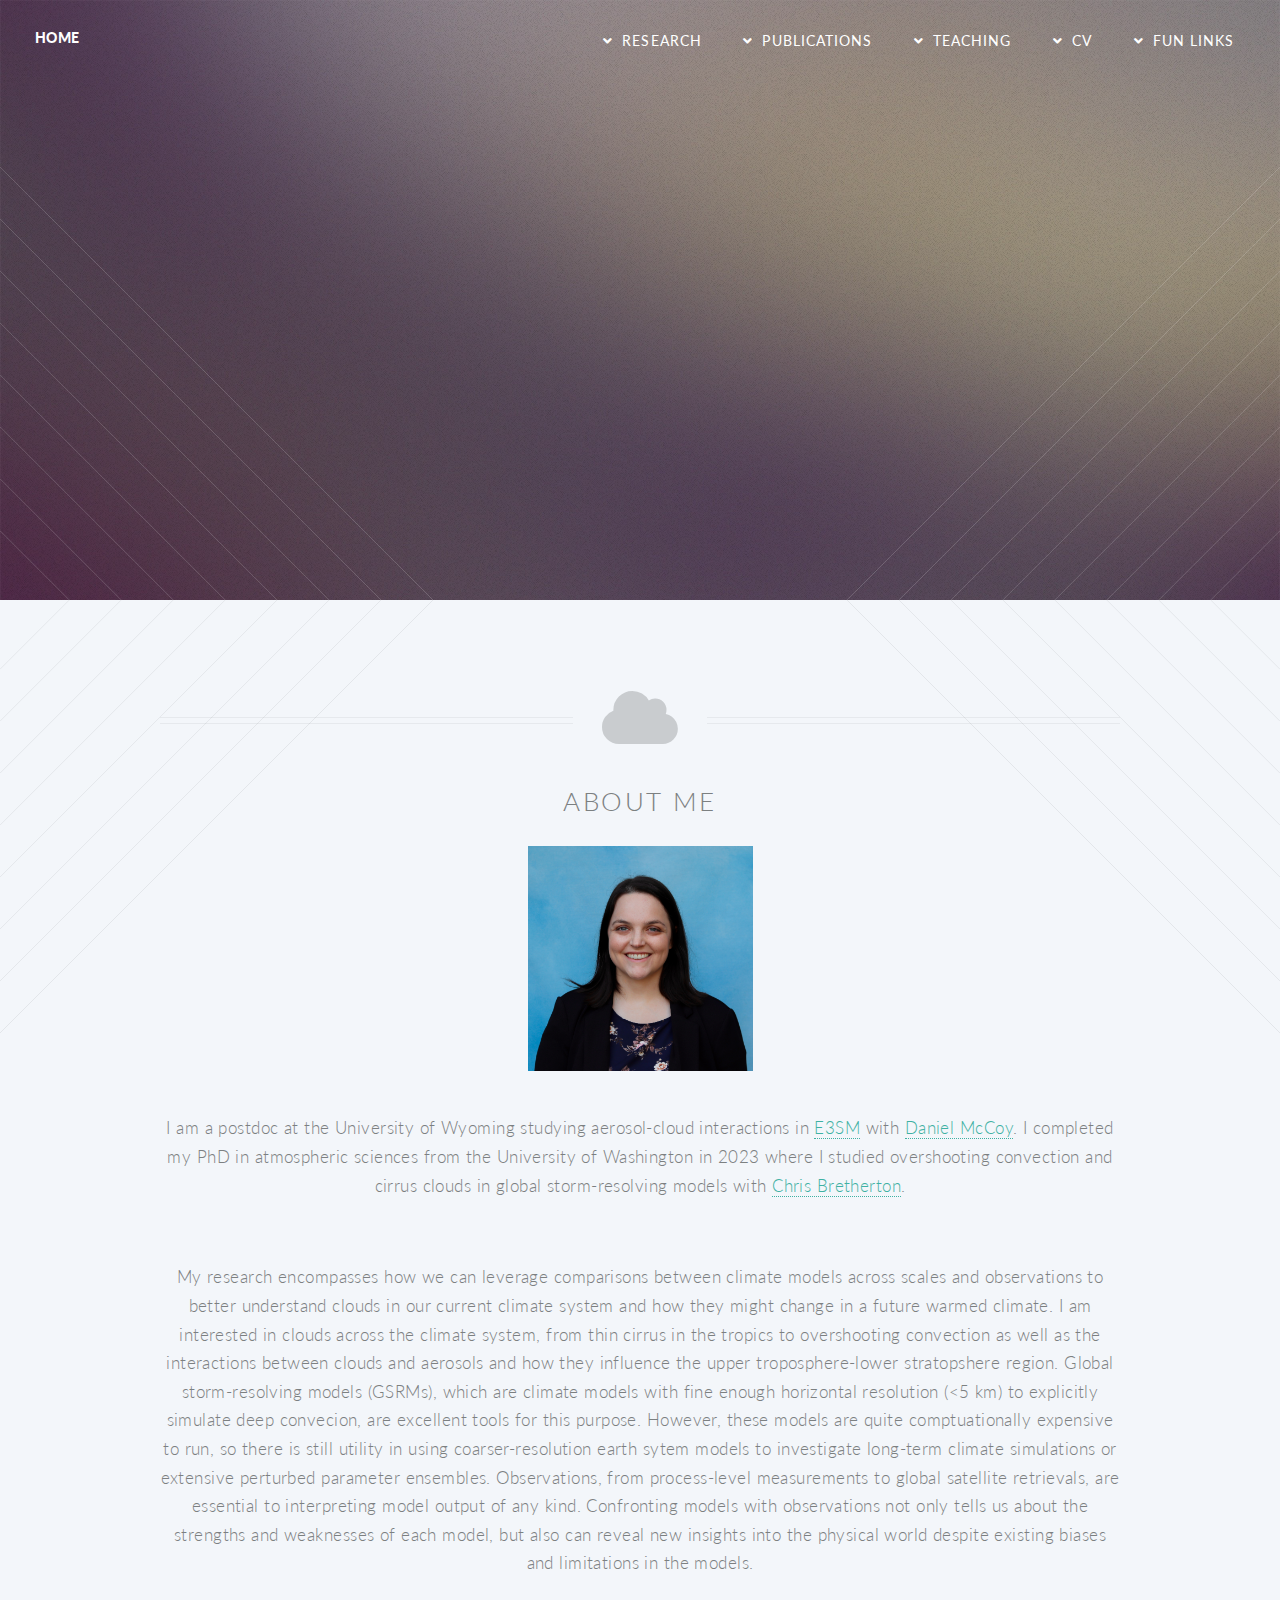
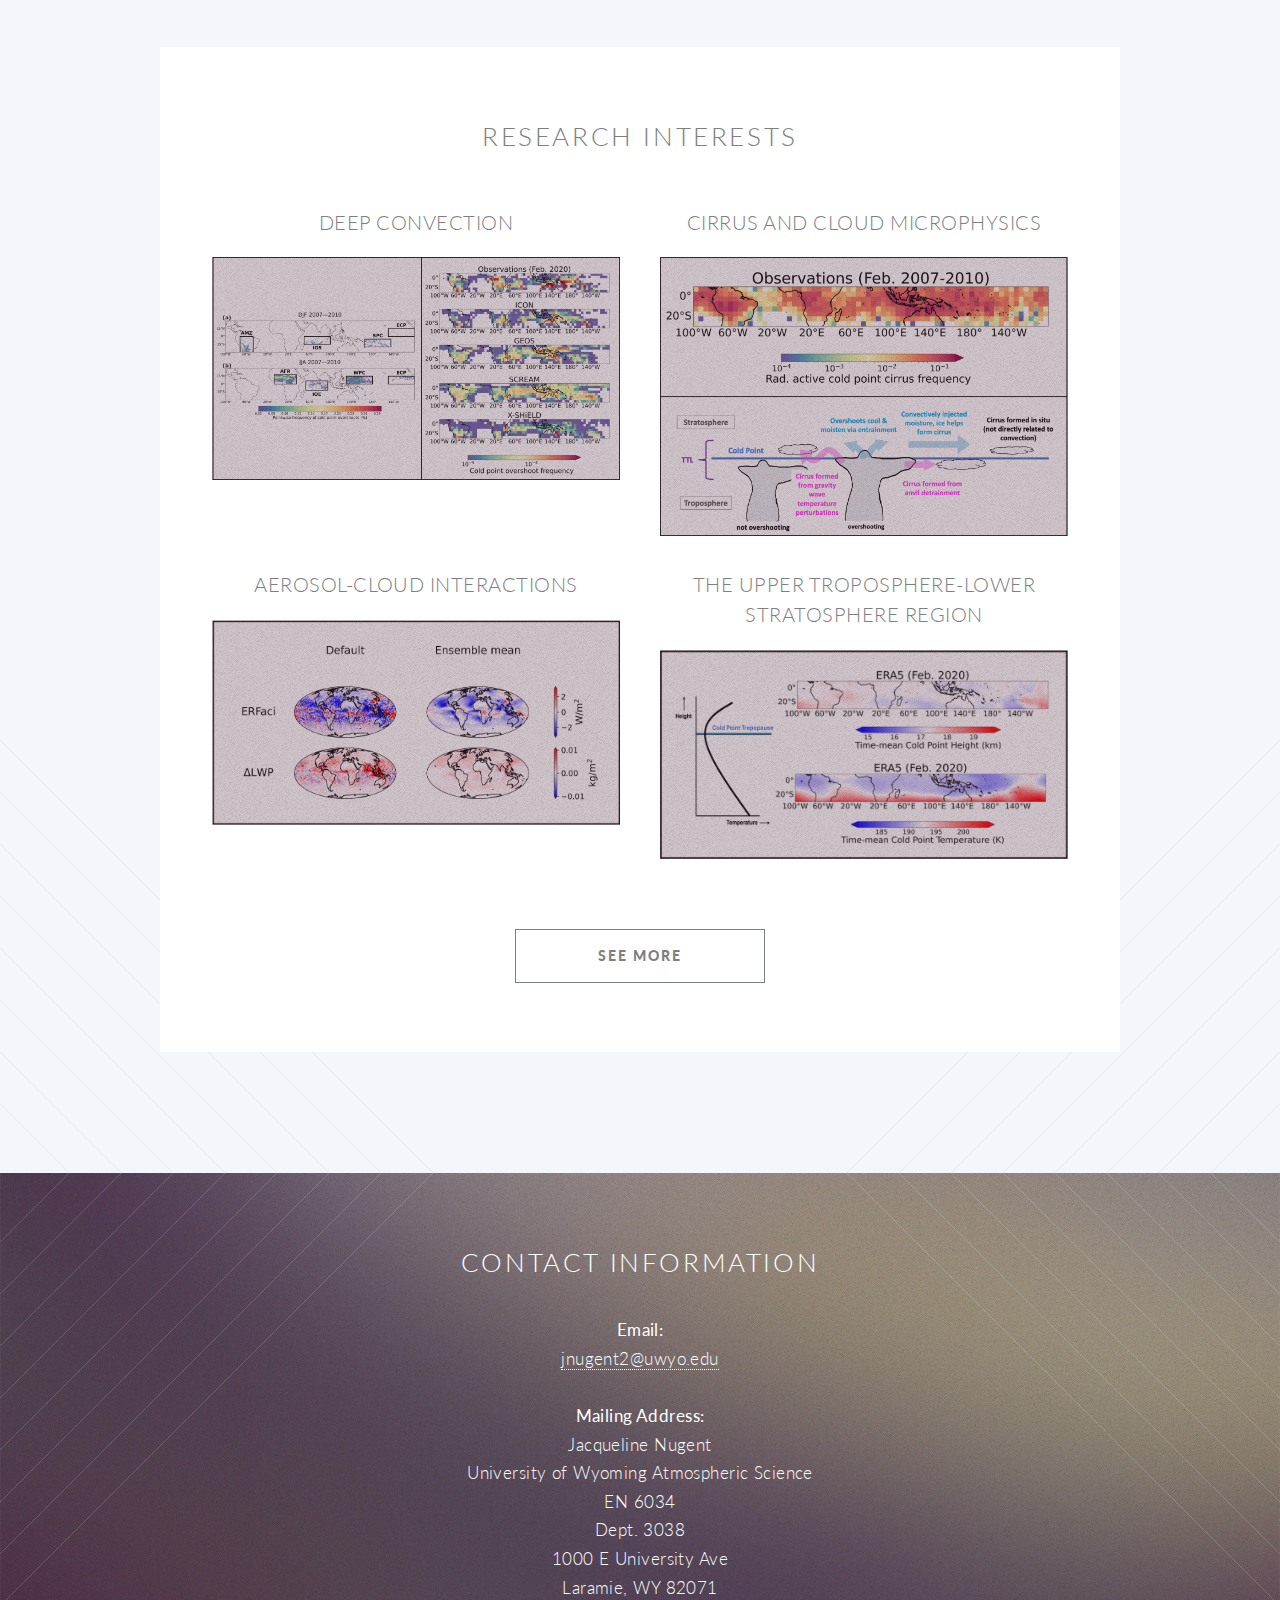
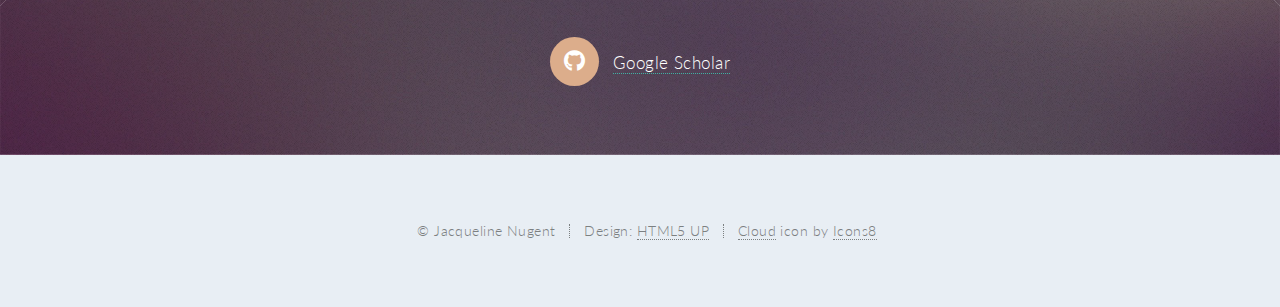
<file: index.html>
<!DOCTYPE HTML>
<!--
	Twenty by HTML5 UP
	html5up.net | @ajlkn
	Free for personal and commercial use under the CCA 3.0 license (html5up.net/license)
-->
<html>
	<head>
		<title>Jacqueline Nugent</title>
		<meta charset="utf-8" />
		<meta name="viewport" content="width=device-width, initial-scale=1, user-scalable=no" />
		<link rel="stylesheet" href="assets/css/main.css" />
	        <link rel="stylesheet" href="assets/css/academicons.min.css"/>
	        <link rel="stylesheet" href="assets/css/fontawesome-all.min.css"/>
		<link rel="icon" href="images/cloud_icon_solid.png" type="image/x-icon"/>
		<noscript><link rel="stylesheet" href="assets/css/noscript.css" /></noscript>
	</head>
	<body class="index is-preload">
		<div id="page-wrapper">

			<!-- Header -->
				<header id="header" class="alt">
					<h1 id="logo"><a href="index.html">Home </a></h1>
					<nav id="nav">
						<ul>
							<li class="submenu">
								<a href="#"><b>Research</b></a>
								<ul>
									<li><a href="research.html">Research Themes</a></li>
									<li><a href="tools.html">Tools</a></li>
								</ul>
							</li>
                                                        <li class="submenu">
                                                                <a href="publications.html"><b>Publications</b></a>
                                                        </li>
							<li class="submenu">
								<a href="teaching.html"><b>Teaching</b></a>
							</li>
                                                        <li class="submenu">
                                                                <a href="cv.html"><b>CV</b></a>
                                                        </li>
                                                        <li class="submenu">
								<a href="#"><b>Fun Links</b></a>
								<ul>
									<li><a href="weather-links.html">Weather Links</a></li>
								  <li><a href="book-recommendations.html">Book Recommendations</a></li>
								  <li><a href="baking.html">Baking</a></li>
								  <li><a href="photography.html">Photography</a></li>
								</ul> 
							</li>

						</ul>
					</nav>
				</header>

			<!-- Banner -->
				<section id="banner">

					<!--
						".inner" is set up as an inline-block so it automatically expands
						in both directions to fit whatever's inside it. This means it won't
						automatically wrap lines, so be sure to use line breaks where
						appropriate (<br />).
					-->
					<div class="inner">

						<header>
							<h2>Jacqueline M. Nugent</h2>
						</header>
						<p>Postdoc
						<br />
						<a href="https://www.uwyo.edu/atsc/index.html">Department of Atmospheric Science</a>
						<br />
						University of Wyoming</p>
						<footer>
							<ul class="buttons stacked">
								<li><a href="#cta" class="button fit scrolly">Contact Me</a></li>
							</ul>
						</footer>

					</div>

				</section>

			<!-- Main -->
				<article id="main">

					<header class="special container">
						<span class="icon solid fa-cloud"></span>
						<h2>About Me
						<br />
						</h2>
						<span style="padding-left:0%; padding-top:25px; display:inline-block">
							<img class="image featured" src="images/headshot_square.jpg" height=225 width=225></img>
						</span>
						<p>
							I am a postdoc at the University of Wyoming studying aerosol-cloud interactions in <a href="https://e3sm.org/">E3SM</a> with <a href="https://www.uwyo.edu/atsc/directory/faculty/mccoy.html">Daniel McCoy</a>.
							I completed my PhD in atmospheric sciences from the University of Washington in 2023 where I studied overshooting convection and cirrus clouds in global storm-resolving models with <a href="https://atmos.washington.edu/~breth/">Chris Bretherton</a>.

						</p>
						<br />
						<p>
							My research encompasses how we can leverage comparisons between climate models across scales and observations to better understand clouds in our current climate system and how they might change in a future warmed climate. I am interested in 
							clouds across the climate system, from thin cirrus in the tropics to overshooting convection as well as the interactions between clouds and aerosols and how they influence the upper troposphere-lower stratopshere region. Global storm-resolving 
							models (GSRMs), which are climate models with fine enough horizontal resolution (&lt;5 km) to explicitly simulate deep convecion, are excellent tools for this purpose. However, these models are quite comptuationally expensive to run, so there is 
							still utility in using coarser-resolution earth sytem models to investigate long-term climate simulations or extensive perturbed parameter ensembles. Observations, from process-level measurements to global satellite retrievals, are essential to 
							interpreting model output of any kind. Confronting models with observations not only tells us about the strengths and weaknesses of each model, but also can reveal new insights into the physical world despite existing biases and 
							limitations in the models.
						</p>
					</header>

					<!-- Three -->
						<section class="wrapper style3 container special">

							<header class="major">
								<h2>Research Interests</h2>
							</header>

							<div class="row">
								<div class="col-6 col-12-narrower">

									<section>
										<header>
											<h3>Deep Convection</h3>
										</header>
										<a href="research.html#deep_convection" class="image featured"><img src="images/figures/os_conv_figure.png" alt="Maps of frequencies of overshooting convection" /></a>
									</section>

								</div>
								<div class="col-6 col-12-narrower">

									<section>
										<header>
											<h3>Cirrus and Cloud Microphysics</h3>
										</header>
										<a href="research.html#microphyiscs" class="image featured"><img src="images/figures/tropical_cirrus_figure.png" alt="Map of cirrus frequency and diagram of cirrus and the cold point" /></a>
									</section>

								</div>
							</div>
                                                        <div class="row">
                                                                <div class="col-6 col-12-narrower">

                                                                        <section>
                                                                                <header>
                                                                                        <h3>Aerosol-Cloud Interactions</h3>
                                                                                </header>
                                                                                <a href="research.html#aci" class="image featured"><img src="images/figures/aci_figure.png" alt="ERFaci and delta (PD-PI) LWP maps" /></a>
                                                                        </section>

                                                                </div>
                                                                <div class="col-6 col-12-narrower">

                                                                        <section>
                                                                                <header>
                                                                                        <h3>The Upper Troposphere-Lower Stratosphere Region</h3>
                                                                                </header>
                                                                                <a href="research.html#utls" class="image featured"><img src="images/figures/cold_point_figure.png" alt="Cold point diagram and maps of cold point temperature and height" /></a>
                                                                        </section>

                                                                </div>
                                                        </div>
							<footer class="major">
								<ul class="buttons">
									<li><a href="research" class="button">See More</a></li>
								</ul>
							</footer>

						</section>

				</article>

			<!-- CTA -->
				<section id="cta">

					<header>
						<h2>Contact Information</h2>
					</header>	
					<p><strong>Email:</strong>
					<br />
					<a href="mailto:jnugent2@uwyo.edu" style="color: white">jnugent2@uwyo.edu</a>
					<br />
					<br />
					<strong>Mailing Address:</strong>
					<br />
					Jacqueline Nugent
					<br />
					University of Wyoming Atmospheric Science
					<br />
					EN 6034
					<br />
					Dept. 3038
					<br />
					1000 E University Ave
					<br />
					Laramie, WY 82071
					</p>
					<footer>
						<ul class="icons">
                                                	<li><a href="https://github.com/jacnugent" class="icon brands circle fa-github"><span class="label">Github</span></a></li>
							<li><a href="https://scholar.google.com/citations?user=6mNm35AAAAAJ&hl=en&oi=ao"><i class="fa-brands fa-google-scholar"></i><span class="label" style="color: white;">Google Scholar</span></a></li>
                                        	</ul>
					</footer>

				</section> 



			<!-- Footer -->
				<footer id="footer">

					<ul class="copyright">
						<li>&copy; Jacqueline Nugent</li><li>Design: <a href="http://html5up.net">HTML5 UP</a></li><li><a target="_blank" href="https://icons8.com/icon/Lh39xZ4Q6gFD/cloud">Cloud</a> icon by <a target="_blank" href="https://icons8.com">Icons8</a></li>
					</ul>

				</footer>

		</div>

		<!-- Scripts -->
			<script src="assets/js/jquery.min.js"></script>
			<script src="assets/js/jquery.dropotron.min.js"></script>
			<script src="assets/js/jquery.scrolly.min.js"></script>
			<script src="assets/js/jquery.scrollex.min.js"></script>
			<script src="assets/js/browser.min.js"></script>
			<script src="assets/js/breakpoints.min.js"></script>
			<script src="assets/js/util.js"></script>
			<script src="assets/js/main.js"></script>

	</body>
</html>
</file>
<file: assets/css/noscript.css>
/*
	Twenty by HTML5 UP
	html5up.net | @ajlkn
	Free for personal and commercial use under the CCA 3.0 license (html5up.net/license)
*/

/* Banner */

	#banner .inner {
		opacity: 1;
	}
</file>
<file: assets/css/main.css>
@import url("fontawesome-all.min.css");
@import url("https://fonts.googleapis.com/css?family=Lato:300,400,900");

/*
	Twenty by HTML5 UP
	html5up.net | @ajlkn
	Free for personal and commercial use under the CCA 3.0 license (html5up.net/license)
*/

html, body, div, span, applet, object,
iframe, h1, h2, h3, h4, h5, h6, p, blockquote,
pre, a, abbr, acronym, address, big, cite,
code, del, dfn, em, img, ins, kbd, q, s, samp,
small, strike, strong, sub, sup, tt, var, b,
u, i, center, dl, dt, dd, ol, ul, li, fieldset,
form, label, legend, table, caption, tbody,
tfoot, thead, tr, th, td, article, aside,
canvas, details, embed, figure, figcaption,
footer, header, hgroup, menu, nav, output, ruby,
section, summary, time, mark, audio, video {
	margin: 0;
	padding: 0;
	border: 0;
	font-size: 100%;
	font: inherit;
	vertical-align: baseline;}

article, aside, details, figcaption, figure,
footer, header, hgroup, menu, nav, section {
	display: block;}

body {
	line-height: 1;
}

ol, ul {
	list-style: none;
}

blockquote, q {
	quotes: none;
}

	blockquote:before, blockquote:after, q:before, q:after {
		content: '';
		content: none;
	}

table {
	border-collapse: collapse;
	border-spacing: 0;
}

body {
	-webkit-text-size-adjust: none;
}

mark {
	background-color: transparent;
	color: inherit;
}

input::-moz-focus-inner {
	border: 0;
	padding: 0;
}

input, select, textarea {
	-moz-appearance: none;
	-webkit-appearance: none;
	-ms-appearance: none;
	appearance: none;
}

/* Basic */

	html {
		box-sizing: border-box;
	}

	*, *:before, *:after {
		box-sizing: inherit;
	}

	body {
		background: #f3f6fa;
	}

		body.is-preload *, body.is-preload *:before, body.is-preload *:after {
			-moz-animation: none !important;
			-webkit-animation: none !important;
			-ms-animation: none !important;
			animation: none !important;
			-moz-transition: none !important;
			-webkit-transition: none !important;
			-ms-transition: none !important;
			transition: none !important;
		}

	body, input, select, textarea {
		color: #7c8081;
		font-family: 'Lato', sans-serif;
		font-size: 15pt;
		font-weight: 300;
		letter-spacing: 0.025em;
		line-height: 1.75em;
	}

	a {
		-moz-transition: color 0.2s ease-in-out, border-color 0.2s ease-in-out, background-color 0.2s ease-in-out;
		-webkit-transition: color 0.2s ease-in-out, border-color 0.2s ease-in-out, background-color 0.2s ease-in-out;
		-ms-transition: color 0.2s ease-in-out, border-color 0.2s ease-in-out, background-color 0.2s ease-in-out;
		transition: color 0.2s ease-in-out, border-color 0.2s ease-in-out, background-color 0.2s ease-in-out;
		color: #3fb1a3;
		text-decoration: none;
		border-bottom: dotted 1px;
	}

		a:hover {
			border-bottom-color: transparent;
		}

	strong, b {
		font-weight: 400;
	}

	p, ul, ol, dl, table, blockquote {
		margin: 0 0 2em 0;
	}

	h1, h2, h3, h4, h5, h6 {
		color: inherit;
		font-weight: 300;
		line-height: 1.75em;
		margin-bottom: 1em;
		text-transform: uppercase;
	}

		h1 a, h2 a, h3 a, h4 a, h5 a, h6 a {
			color: inherit;
			text-decoration: none;
			border: 0;
		}

	h2 {
		font-size: 1.5em;
		letter-spacing: 0.1em;
	}

	h3 {
		font-size: 1.15em;
		letter-spacing: 0.025em;
	}

	sub {
		font-size: 0.8em;
		position: relative;
		top: 0.5em;
	}

	sup {
		font-size: 0.8em;
		position: relative;
		top: -0.5em;
	}

	hr {
		border-top: solid 1px rgba(124, 128, 129, 0.2);
		border: 0;
		margin-bottom: 1.5em;
	}

	blockquote {
		border-left: solid 0.5em rgba(124, 128, 129, 0.2);
		font-style: italic;
		padding: 1em 0 1em 2em;
	}

/* Container */

	.container {
		margin: 0 auto;
		max-width: 100%;
		width: 1400px;
	}

		.container.medium {
			width: 1050px;
		}

		@media screen and (max-width: 1680px) {

			.container {
				width: 1200px;
			}

				.container.medium {
					width: 900px;
				}

		}

		@media screen and (max-width: 1280px) {

			.container {
				width: 960px;
			}

				.container.medium {
					width: 735px;
				}

		}

		@media screen and (max-width: 980px) {

			.container {
				width: 95%;
			}

				.container.medium {
					width: 71.25%;
				}

		}

		@media screen and (max-width: 840px) {

			.container {
				width: 95%;
			}

				.container.medium {
					width: 95%;
				}

		}

		@media screen and (max-width: 736px) {

			.container {
				width: 100%;
			}

				.container.medium {
					width: 100%;
				}

		}

/* Row */

	.row {
		display: flex;
		flex-wrap: wrap;
		box-sizing: border-box;
		align-items: stretch;
	}

		.row > * {
			box-sizing: border-box;
		}

		.row.gtr-uniform > * > :last-child {
			margin-bottom: 0;
		}

		.row.aln-left {
			justify-content: flex-start;
		}

		.row.aln-center {
			justify-content: center;
		}

		.row.aln-right {
			justify-content: flex-end;
		}

		.row.aln-top {
			align-items: flex-start;
		}

		.row.aln-middle {
			align-items: center;
		}

		.row.aln-bottom {
			align-items: flex-end;
		}

		.row > .imp {
			order: -1;
		}

		.row > .col-1 {
			width: 8.33333%;
		}

		.row > .off-1 {
			margin-left: 8.33333%;
		}

		.row > .col-2 {
			width: 16.66667%;
		}

		.row > .off-2 {
			margin-left: 16.66667%;
		}

		.row > .col-3 {
			width: 25%;
		}

		.row > .off-3 {
			margin-left: 25%;
		}

		.row > .col-4 {
			width: 33.33333%;
		}

		.row > .off-4 {
			margin-left: 33.33333%;
		}

		.row > .col-5 {
			width: 41.66667%;
		}

		.row > .off-5 {
			margin-left: 41.66667%;
		}

		.row > .col-6 {
			width: 50%;
		}

		.row > .off-6 {
			margin-left: 50%;
		}

		.row > .col-7 {
			width: 58.33333%;
		}

		.row > .off-7 {
			margin-left: 58.33333%;
		}

		.row > .col-8 {
			width: 66.66667%;
		}

		.row > .off-8 {
			margin-left: 66.66667%;
		}

		.row > .col-9 {
			width: 75%;
		}

		.row > .off-9 {
			margin-left: 75%;
		}

		.row > .col-10 {
			width: 83.33333%;
		}

		.row > .off-10 {
			margin-left: 83.33333%;
		}

		.row > .col-11 {
			width: 91.66667%;
		}

		.row > .off-11 {
			margin-left: 91.66667%;
		}

		.row > .col-12 {
			width: 100%;
		}

		.row > .off-12 {
			margin-left: 100%;
		}

		.row.gtr-0 {
			margin-top: 0px;
			margin-left: 0px;
		}

			.row.gtr-0 > * {
				padding: 0px 0 0 0px;
			}

			.row.gtr-0.gtr-uniform {
				margin-top: 0px;
			}

				.row.gtr-0.gtr-uniform > * {
					padding-top: 0px;
				}

		.row.gtr-25 {
			margin-top: -12.5px;
			margin-left: -12.5px;
		}

			.row.gtr-25 > * {
				padding: 12.5px 0 0 12.5px;
			}

			.row.gtr-25.gtr-uniform {
				margin-top: -12.5px;
			}

				.row.gtr-25.gtr-uniform > * {
					padding-top: 12.5px;
				}

		.row.gtr-50 {
			margin-top: -25px;
			margin-left: -25px;
		}

			.row.gtr-50 > * {
				padding: 25px 0 0 25px;
			}

			.row.gtr-50.gtr-uniform {
				margin-top: -25px;
			}

				.row.gtr-50.gtr-uniform > * {
					padding-top: 25px;
				}

		.row {
			margin-top: -50px;
			margin-left: -50px;
		}

			.row > * {
				padding: 50px 0 0 50px;
			}

			.row.gtr-uniform {
				margin-top: -50px;
			}

				.row.gtr-uniform > * {
					padding-top: 50px;
				}

		.row.gtr-150 {
			margin-top: -75px;
			margin-left: -75px;
		}

			.row.gtr-150 > * {
				padding: 75px 0 0 75px;
			}

			.row.gtr-150.gtr-uniform {
				margin-top: -75px;
			}

				.row.gtr-150.gtr-uniform > * {
					padding-top: 75px;
				}

		.row.gtr-200 {
			margin-top: -100px;
			margin-left: -100px;
		}

			.row.gtr-200 > * {
				padding: 100px 0 0 100px;
			}

			.row.gtr-200.gtr-uniform {
				margin-top: -100px;
			}

				.row.gtr-200.gtr-uniform > * {
					padding-top: 100px;
				}

		@media screen and (max-width: 1680px) {

			.row {
				display: flex;
				flex-wrap: wrap;
				box-sizing: border-box;
				align-items: stretch;
			}

				.row > * {
					box-sizing: border-box;
				}

				.row.gtr-uniform > * > :last-child {
					margin-bottom: 0;
				}

				.row.aln-left {
					justify-content: flex-start;
				}

				.row.aln-center {
					justify-content: center;
				}

				.row.aln-right {
					justify-content: flex-end;
				}

				.row.aln-top {
					align-items: flex-start;
				}

				.row.aln-middle {
					align-items: center;
				}

				.row.aln-bottom {
					align-items: flex-end;
				}

				.row > .imp-wide {
					order: -1;
				}

				.row > .col-1-wide {
					width: 8.33333%;
				}

				.row > .off-1-wide {
					margin-left: 8.33333%;
				}

				.row > .col-2-wide {
					width: 16.66667%;
				}

				.row > .off-2-wide {
					margin-left: 16.66667%;
				}

				.row > .col-3-wide {
					width: 25%;
				}

				.row > .off-3-wide {
					margin-left: 25%;
				}

				.row > .col-4-wide {
					width: 33.33333%;
				}

				.row > .off-4-wide {
					margin-left: 33.33333%;
				}

				.row > .col-5-wide {
					width: 41.66667%;
				}

				.row > .off-5-wide {
					margin-left: 41.66667%;
				}

				.row > .col-6-wide {
					width: 50%;
				}

				.row > .off-6-wide {
					margin-left: 50%;
				}

				.row > .col-7-wide {
					width: 58.33333%;
				}

				.row > .off-7-wide {
					margin-left: 58.33333%;
				}

				.row > .col-8-wide {
					width: 66.66667%;
				}

				.row > .off-8-wide {
					margin-left: 66.66667%;
				}

				.row > .col-9-wide {
					width: 75%;
				}

				.row > .off-9-wide {
					margin-left: 75%;
				}

				.row > .col-10-wide {
					width: 83.33333%;
				}

				.row > .off-10-wide {
					margin-left: 83.33333%;
				}

				.row > .col-11-wide {
					width: 91.66667%;
				}

				.row > .off-11-wide {
					margin-left: 91.66667%;
				}

				.row > .col-12-wide {
					width: 100%;
				}

				.row > .off-12-wide {
					margin-left: 100%;
				}

				.row.gtr-0 {
					margin-top: 0px;
					margin-left: 0px;
				}

					.row.gtr-0 > * {
						padding: 0px 0 0 0px;
					}

					.row.gtr-0.gtr-uniform {
						margin-top: 0px;
					}

						.row.gtr-0.gtr-uniform > * {
							padding-top: 0px;
						}

				.row.gtr-25 {
					margin-top: -10px;
					margin-left: -10px;
				}

					.row.gtr-25 > * {
						padding: 10px 0 0 10px;
					}

					.row.gtr-25.gtr-uniform {
						margin-top: -10px;
					}

						.row.gtr-25.gtr-uniform > * {
							padding-top: 10px;
						}

				.row.gtr-50 {
					margin-top: -20px;
					margin-left: -20px;
				}

					.row.gtr-50 > * {
						padding: 20px 0 0 20px;
					}

					.row.gtr-50.gtr-uniform {
						margin-top: -20px;
					}

						.row.gtr-50.gtr-uniform > * {
							padding-top: 20px;
						}

				.row {
					margin-top: -40px;
					margin-left: -40px;
				}

					.row > * {
						padding: 40px 0 0 40px;
					}

					.row.gtr-uniform {
						margin-top: -40px;
					}

						.row.gtr-uniform > * {
							padding-top: 40px;
						}

				.row.gtr-150 {
					margin-top: -60px;
					margin-left: -60px;
				}

					.row.gtr-150 > * {
						padding: 60px 0 0 60px;
					}

					.row.gtr-150.gtr-uniform {
						margin-top: -60px;
					}

						.row.gtr-150.gtr-uniform > * {
							padding-top: 60px;
						}

				.row.gtr-200 {
					margin-top: -80px;
					margin-left: -80px;
				}

					.row.gtr-200 > * {
						padding: 80px 0 0 80px;
					}

					.row.gtr-200.gtr-uniform {
						margin-top: -80px;
					}

						.row.gtr-200.gtr-uniform > * {
							padding-top: 80px;
						}

		}

		@media screen and (max-width: 1280px) {

			.row {
				display: flex;
				flex-wrap: wrap;
				box-sizing: border-box;
				align-items: stretch;
			}

				.row > * {
					box-sizing: border-box;
				}

				.row.gtr-uniform > * > :last-child {
					margin-bottom: 0;
				}

				.row.aln-left {
					justify-content: flex-start;
				}

				.row.aln-center {
					justify-content: center;
				}

				.row.aln-right {
					justify-content: flex-end;
				}

				.row.aln-top {
					align-items: flex-start;
				}

				.row.aln-middle {
					align-items: center;
				}

				.row.aln-bottom {
					align-items: flex-end;
				}

				.row > .imp-normal {
					order: -1;
				}

				.row > .col-1-normal {
					width: 8.33333%;
				}

				.row > .off-1-normal {
					margin-left: 8.33333%;
				}

				.row > .col-2-normal {
					width: 16.66667%;
				}

				.row > .off-2-normal {
					margin-left: 16.66667%;
				}

				.row > .col-3-normal {
					width: 25%;
				}

				.row > .off-3-normal {
					margin-left: 25%;
				}

				.row > .col-4-normal {
					width: 33.33333%;
				}

				.row > .off-4-normal {
					margin-left: 33.33333%;
				}

				.row > .col-5-normal {
					width: 41.66667%;
				}

				.row > .off-5-normal {
					margin-left: 41.66667%;
				}

				.row > .col-6-normal {
					width: 50%;
				}

				.row > .off-6-normal {
					margin-left: 50%;
				}

				.row > .col-7-normal {
					width: 58.33333%;
				}

				.row > .off-7-normal {
					margin-left: 58.33333%;
				}

				.row > .col-8-normal {
					width: 66.66667%;
				}

				.row > .off-8-normal {
					margin-left: 66.66667%;
				}

				.row > .col-9-normal {
					width: 75%;
				}

				.row > .off-9-normal {
					margin-left: 75%;
				}

				.row > .col-10-normal {
					width: 83.33333%;
				}

				.row > .off-10-normal {
					margin-left: 83.33333%;
				}

				.row > .col-11-normal {
					width: 91.66667%;
				}

				.row > .off-11-normal {
					margin-left: 91.66667%;
				}

				.row > .col-12-normal {
					width: 100%;
				}

				.row > .off-12-normal {
					margin-left: 100%;
				}

				.row.gtr-0 {
					margin-top: 0px;
					margin-left: 0px;
				}

					.row.gtr-0 > * {
						padding: 0px 0 0 0px;
					}

					.row.gtr-0.gtr-uniform {
						margin-top: 0px;
					}

						.row.gtr-0.gtr-uniform > * {
							padding-top: 0px;
						}

				.row.gtr-25 {
					margin-top: -10px;
					margin-left: -10px;
				}

					.row.gtr-25 > * {
						padding: 10px 0 0 10px;
					}

					.row.gtr-25.gtr-uniform {
						margin-top: -10px;
					}

						.row.gtr-25.gtr-uniform > * {
							padding-top: 10px;
						}

				.row.gtr-50 {
					margin-top: -20px;
					margin-left: -20px;
				}

					.row.gtr-50 > * {
						padding: 20px 0 0 20px;
					}

					.row.gtr-50.gtr-uniform {
						margin-top: -20px;
					}

						.row.gtr-50.gtr-uniform > * {
							padding-top: 20px;
						}

				.row {
					margin-top: -40px;
					margin-left: -40px;
				}

					.row > * {
						padding: 40px 0 0 40px;
					}

					.row.gtr-uniform {
						margin-top: -40px;
					}

						.row.gtr-uniform > * {
							padding-top: 40px;
						}

				.row.gtr-150 {
					margin-top: -60px;
					margin-left: -60px;
				}

					.row.gtr-150 > * {
						padding: 60px 0 0 60px;
					}

					.row.gtr-150.gtr-uniform {
						margin-top: -60px;
					}

						.row.gtr-150.gtr-uniform > * {
							padding-top: 60px;
						}

				.row.gtr-200 {
					margin-top: -80px;
					margin-left: -80px;
				}

					.row.gtr-200 > * {
						padding: 80px 0 0 80px;
					}

					.row.gtr-200.gtr-uniform {
						margin-top: -80px;
					}

						.row.gtr-200.gtr-uniform > * {
							padding-top: 80px;
						}

		}

		@media screen and (max-width: 980px) {

			.row {
				display: flex;
				flex-wrap: wrap;
				box-sizing: border-box;
				align-items: stretch;
			}

				.row > * {
					box-sizing: border-box;
				}

				.row.gtr-uniform > * > :last-child {
					margin-bottom: 0;
				}

				.row.aln-left {
					justify-content: flex-start;
				}

				.row.aln-center {
					justify-content: center;
				}

				.row.aln-right {
					justify-content: flex-end;
				}

				.row.aln-top {
					align-items: flex-start;
				}

				.row.aln-middle {
					align-items: center;
				}

				.row.aln-bottom {
					align-items: flex-end;
				}

				.row > .imp-narrow {
					order: -1;
				}

				.row > .col-1-narrow {
					width: 8.33333%;
				}

				.row > .off-1-narrow {
					margin-left: 8.33333%;
				}

				.row > .col-2-narrow {
					width: 16.66667%;
				}

				.row > .off-2-narrow {
					margin-left: 16.66667%;
				}

				.row > .col-3-narrow {
					width: 25%;
				}

				.row > .off-3-narrow {
					margin-left: 25%;
				}

				.row > .col-4-narrow {
					width: 33.33333%;
				}

				.row > .off-4-narrow {
					margin-left: 33.33333%;
				}

				.row > .col-5-narrow {
					width: 41.66667%;
				}

				.row > .off-5-narrow {
					margin-left: 41.66667%;
				}

				.row > .col-6-narrow {
					width: 50%;
				}

				.row > .off-6-narrow {
					margin-left: 50%;
				}

				.row > .col-7-narrow {
					width: 58.33333%;
				}

				.row > .off-7-narrow {
					margin-left: 58.33333%;
				}

				.row > .col-8-narrow {
					width: 66.66667%;
				}

				.row > .off-8-narrow {
					margin-left: 66.66667%;
				}

				.row > .col-9-narrow {
					width: 75%;
				}

				.row > .off-9-narrow {
					margin-left: 75%;
				}

				.row > .col-10-narrow {
					width: 83.33333%;
				}

				.row > .off-10-narrow {
					margin-left: 83.33333%;
				}

				.row > .col-11-narrow {
					width: 91.66667%;
				}

				.row > .off-11-narrow {
					margin-left: 91.66667%;
				}

				.row > .col-12-narrow {
					width: 100%;
				}

				.row > .off-12-narrow {
					margin-left: 100%;
				}

				.row.gtr-0 {
					margin-top: 0px;
					margin-left: 0px;
				}

					.row.gtr-0 > * {
						padding: 0px 0 0 0px;
					}

					.row.gtr-0.gtr-uniform {
						margin-top: 0px;
					}

						.row.gtr-0.gtr-uniform > * {
							padding-top: 0px;
						}

				.row.gtr-25 {
					margin-top: -7.5px;
					margin-left: -7.5px;
				}

					.row.gtr-25 > * {
						padding: 7.5px 0 0 7.5px;
					}

					.row.gtr-25.gtr-uniform {
						margin-top: -7.5px;
					}

						.row.gtr-25.gtr-uniform > * {
							padding-top: 7.5px;
						}

				.row.gtr-50 {
					margin-top: -15px;
					margin-left: -15px;
				}

					.row.gtr-50 > * {
						padding: 15px 0 0 15px;
					}

					.row.gtr-50.gtr-uniform {
						margin-top: -15px;
					}

						.row.gtr-50.gtr-uniform > * {
							padding-top: 15px;
						}

				.row {
					margin-top: -30px;
					margin-left: -30px;
				}

					.row > * {
						padding: 30px 0 0 30px;
					}

					.row.gtr-uniform {
						margin-top: -30px;
					}

						.row.gtr-uniform > * {
							padding-top: 30px;
						}

				.row.gtr-150 {
					margin-top: -45px;
					margin-left: -45px;
				}

					.row.gtr-150 > * {
						padding: 45px 0 0 45px;
					}

					.row.gtr-150.gtr-uniform {
						margin-top: -45px;
					}

						.row.gtr-150.gtr-uniform > * {
							padding-top: 45px;
						}

				.row.gtr-200 {
					margin-top: -60px;
					margin-left: -60px;
				}

					.row.gtr-200 > * {
						padding: 60px 0 0 60px;
					}

					.row.gtr-200.gtr-uniform {
						margin-top: -60px;
					}

						.row.gtr-200.gtr-uniform > * {
							padding-top: 60px;
						}

		}

		@media screen and (max-width: 840px) {

			.row {
				display: flex;
				flex-wrap: wrap;
				box-sizing: border-box;
				align-items: stretch;
			}

				.row > * {
					box-sizing: border-box;
				}

				.row.gtr-uniform > * > :last-child {
					margin-bottom: 0;
				}

				.row.aln-left {
					justify-content: flex-start;
				}

				.row.aln-center {
					justify-content: center;
				}

				.row.aln-right {
					justify-content: flex-end;
				}

				.row.aln-top {
					align-items: flex-start;
				}

				.row.aln-middle {
					align-items: center;
				}

				.row.aln-bottom {
					align-items: flex-end;
				}

				.row > .imp-narrower {
					order: -1;
				}

				.row > .col-1-narrower {
					width: 8.33333%;
				}

				.row > .off-1-narrower {
					margin-left: 8.33333%;
				}

				.row > .col-2-narrower {
					width: 16.66667%;
				}

				.row > .off-2-narrower {
					margin-left: 16.66667%;
				}

				.row > .col-3-narrower {
					width: 25%;
				}

				.row > .off-3-narrower {
					margin-left: 25%;
				}

				.row > .col-4-narrower {
					width: 33.33333%;
				}

				.row > .off-4-narrower {
					margin-left: 33.33333%;
				}

				.row > .col-5-narrower {
					width: 41.66667%;
				}

				.row > .off-5-narrower {
					margin-left: 41.66667%;
				}

				.row > .col-6-narrower {
					width: 50%;
				}

				.row > .off-6-narrower {
					margin-left: 50%;
				}

				.row > .col-7-narrower {
					width: 58.33333%;
				}

				.row > .off-7-narrower {
					margin-left: 58.33333%;
				}

				.row > .col-8-narrower {
					width: 66.66667%;
				}

				.row > .off-8-narrower {
					margin-left: 66.66667%;
				}

				.row > .col-9-narrower {
					width: 75%;
				}

				.row > .off-9-narrower {
					margin-left: 75%;
				}

				.row > .col-10-narrower {
					width: 83.33333%;
				}

				.row > .off-10-narrower {
					margin-left: 83.33333%;
				}

				.row > .col-11-narrower {
					width: 91.66667%;
				}

				.row > .off-11-narrower {
					margin-left: 91.66667%;
				}

				.row > .col-12-narrower {
					width: 100%;
				}

				.row > .off-12-narrower {
					margin-left: 100%;
				}

				.row.gtr-0 {
					margin-top: 0px;
					margin-left: 0px;
				}

					.row.gtr-0 > * {
						padding: 0px 0 0 0px;
					}

					.row.gtr-0.gtr-uniform {
						margin-top: 0px;
					}

						.row.gtr-0.gtr-uniform > * {
							padding-top: 0px;
						}

				.row.gtr-25 {
					margin-top: -7.5px;
					margin-left: -7.5px;
				}

					.row.gtr-25 > * {
						padding: 7.5px 0 0 7.5px;
					}

					.row.gtr-25.gtr-uniform {
						margin-top: -7.5px;
					}

						.row.gtr-25.gtr-uniform > * {
							padding-top: 7.5px;
						}

				.row.gtr-50 {
					margin-top: -15px;
					margin-left: -15px;
				}

					.row.gtr-50 > * {
						padding: 15px 0 0 15px;
					}

					.row.gtr-50.gtr-uniform {
						margin-top: -15px;
					}

						.row.gtr-50.gtr-uniform > * {
							padding-top: 15px;
						}

				.row {
					margin-top: -30px;
					margin-left: -30px;
				}

					.row > * {
						padding: 30px 0 0 30px;
					}

					.row.gtr-uniform {
						margin-top: -30px;
					}

						.row.gtr-uniform > * {
							padding-top: 30px;
						}

				.row.gtr-150 {
					margin-top: -45px;
					margin-left: -45px;
				}

					.row.gtr-150 > * {
						padding: 45px 0 0 45px;
					}

					.row.gtr-150.gtr-uniform {
						margin-top: -45px;
					}

						.row.gtr-150.gtr-uniform > * {
							padding-top: 45px;
						}

				.row.gtr-200 {
					margin-top: -60px;
					margin-left: -60px;
				}

					.row.gtr-200 > * {
						padding: 60px 0 0 60px;
					}

					.row.gtr-200.gtr-uniform {
						margin-top: -60px;
					}

						.row.gtr-200.gtr-uniform > * {
							padding-top: 60px;
						}

		}

		@media screen and (max-width: 736px) {

			.row {
				display: flex;
				flex-wrap: wrap;
				box-sizing: border-box;
				align-items: stretch;
			}

				.row > * {
					box-sizing: border-box;
				}

				.row.gtr-uniform > * > :last-child {
					margin-bottom: 0;
				}

				.row.aln-left {
					justify-content: flex-start;
				}

				.row.aln-center {
					justify-content: center;
				}

				.row.aln-right {
					justify-content: flex-end;
				}

				.row.aln-top {
					align-items: flex-start;
				}

				.row.aln-middle {
					align-items: center;
				}

				.row.aln-bottom {
					align-items: flex-end;
				}

				.row > .imp-mobile {
					order: -1;
				}

				.row > .col-1-mobile {
					width: 8.33333%;
				}

				.row > .off-1-mobile {
					margin-left: 8.33333%;
				}

				.row > .col-2-mobile {
					width: 16.66667%;
				}

				.row > .off-2-mobile {
					margin-left: 16.66667%;
				}

				.row > .col-3-mobile {
					width: 25%;
				}

				.row > .off-3-mobile {
					margin-left: 25%;
				}

				.row > .col-4-mobile {
					width: 33.33333%;
				}

				.row > .off-4-mobile {
					margin-left: 33.33333%;
				}

				.row > .col-5-mobile {
					width: 41.66667%;
				}

				.row > .off-5-mobile {
					margin-left: 41.66667%;
				}

				.row > .col-6-mobile {
					width: 50%;
				}

				.row > .off-6-mobile {
					margin-left: 50%;
				}

				.row > .col-7-mobile {
					width: 58.33333%;
				}

				.row > .off-7-mobile {
					margin-left: 58.33333%;
				}

				.row > .col-8-mobile {
					width: 66.66667%;
				}

				.row > .off-8-mobile {
					margin-left: 66.66667%;
				}

				.row > .col-9-mobile {
					width: 75%;
				}

				.row > .off-9-mobile {
					margin-left: 75%;
				}

				.row > .col-10-mobile {
					width: 83.33333%;
				}

				.row > .off-10-mobile {
					margin-left: 83.33333%;
				}

				.row > .col-11-mobile {
					width: 91.66667%;
				}

				.row > .off-11-mobile {
					margin-left: 91.66667%;
				}

				.row > .col-12-mobile {
					width: 100%;
				}

				.row > .off-12-mobile {
					margin-left: 100%;
				}

				.row.gtr-0 {
					margin-top: 0px;
					margin-left: 0px;
				}

					.row.gtr-0 > * {
						padding: 0px 0 0 0px;
					}

					.row.gtr-0.gtr-uniform {
						margin-top: 0px;
					}

						.row.gtr-0.gtr-uniform > * {
							padding-top: 0px;
						}

				.row.gtr-25 {
					margin-top: -7.5px;
					margin-left: -7.5px;
				}

					.row.gtr-25 > * {
						padding: 7.5px 0 0 7.5px;
					}

					.row.gtr-25.gtr-uniform {
						margin-top: -7.5px;
					}

						.row.gtr-25.gtr-uniform > * {
							padding-top: 7.5px;
						}

				.row.gtr-50 {
					margin-top: -15px;
					margin-left: -15px;
				}

					.row.gtr-50 > * {
						padding: 15px 0 0 15px;
					}

					.row.gtr-50.gtr-uniform {
						margin-top: -15px;
					}

						.row.gtr-50.gtr-uniform > * {
							padding-top: 15px;
						}

				.row {
					margin-top: -30px;
					margin-left: -30px;
				}

					.row > * {
						padding: 30px 0 0 30px;
					}

					.row.gtr-uniform {
						margin-top: -30px;
					}

						.row.gtr-uniform > * {
							padding-top: 30px;
						}

				.row.gtr-150 {
					margin-top: -45px;
					margin-left: -45px;
				}

					.row.gtr-150 > * {
						padding: 45px 0 0 45px;
					}

					.row.gtr-150.gtr-uniform {
						margin-top: -45px;
					}

						.row.gtr-150.gtr-uniform > * {
							padding-top: 45px;
						}

				.row.gtr-200 {
					margin-top: -60px;
					margin-left: -60px;
				}

					.row.gtr-200 > * {
						padding: 60px 0 0 60px;
					}

					.row.gtr-200.gtr-uniform {
						margin-top: -60px;
					}

						.row.gtr-200.gtr-uniform > * {
							padding-top: 60px;
						}

		}

/* Section/Article */

	section.special, article.special {
		text-align: center;
	}

	header.major {
		padding-bottom: 2em;
	}

	header.special {
		margin-bottom: 5em;
		padding-top: 7em;
		position: relative;
		text-align: center;
	}

		header.special:before, header.special:after {
			border-bottom: solid 1.5px;
			border-top: solid 1.5px;
			content: '';
			height: 7px;
			opacity: 0.1;
			position: absolute;
			top: 1.75em;
			width: 43%;
		}

		header.special:before {
			left: 0;
		}

		header.special:after {
			right: 0;
		}

		header.special h2 {
			margin-bottom: 0;
		}

		header.special h2 + p {
			margin-bottom: 0;
			padding-top: 1.5em;
		}

		header.special .icon {
			cursor: default;
			height: 7em;
			left: 0;
			position: absolute;
			text-align: center;
			top: 1em;
			width: 100%;
		}

			header.special .icon:before {
				font-size: 3.5em;
				opacity: 0.35;
			}

	footer > :last-child {
		margin-bottom: 0;
	}

	footer.major {
		padding-top: 3em;
	}

/* Form */

	input[type="text"],
	input[type="password"],
	input[type="email"],
	textarea {
		-moz-transition: background-color 0.2s ease-in-out, border-color 0.2s ease-in-out;
		-webkit-transition: background-color 0.2s ease-in-out, border-color 0.2s ease-in-out;
		-ms-transition: background-color 0.2s ease-in-out, border-color 0.2s ease-in-out;
		transition: background-color 0.2s ease-in-out, border-color 0.2s ease-in-out;
		-moz-appearance: none;
		-webkit-appearance: none;
		-ms-appearance: none;
		appearance: none;
		background: none;
		border: solid 1px rgba(124, 128, 129, 0.2);
		border-radius: 0;
		color: inherit;
		display: block;
		padding: 0.75em;
		text-decoration: none;
		width: 100%;
		outline: 0;
	}

		input[type="text"]:focus,
		input[type="password"]:focus,
		input[type="email"]:focus,
		textarea:focus {
			border-color: #83d3c9;
		}

	input[type="text"],
	input[type="password"],
	input[type="email"] {
		line-height: 1em;
	}

	::-webkit-input-placeholder {
		color: inherit;
		opacity: 0.5;
		position: relative;
		top: 3px;
	}

	:-moz-placeholder {
		color: inherit;
		opacity: 0.5;
	}

	::-moz-placeholder {
		color: inherit;
		opacity: 0.5;
	}

	:-ms-input-placeholder {
		color: inherit;
		opacity: 0.5;
	}

/* Image */

	.image {
		border: 0;
		position: relative;
	}

		.image:before {
			background: url("images/overlay.png");
			content: '';
			height: 100%;
			left: 0;
			position: absolute;
			top: 0;
			width: 100%;
		}

		.image.fit {
			display: block;
		}

			.image.fit img {
				display: block;
				width: 100%;
			}

		.image.featured {
			display: block;
			margin: 0 0 2em 0;
		}

			.image.featured img {
				display: block;
				width: 100%;
			}

/* Icon */

	.icon {
		text-decoration: none;
		position: relative;
	}

		.icon:before {
			-moz-osx-font-smoothing: grayscale;
			-webkit-font-smoothing: antialiased;
			display: inline-block;
			font-style: normal;
			font-variant: normal;
			text-rendering: auto;
			line-height: 1;
			text-transform: none !important;
			font-family: 'Font Awesome 5 Free';
			font-weight: 400;
		}

		.icon.solid:before {
			font-weight: 900;
		}

		.icon:before {
			line-height: inherit;
		}

		.icon.brands:before {
			font-family: 'Font Awesome 5 Brands';
		}

		.icon.circle {
			-moz-transition: all 0.2s ease-in-out;
			-webkit-transition: all 0.2s ease-in-out;
			-ms-transition: all 0.2s ease-in-out;
			transition: all 0.2s ease-in-out;
			border: 0;
			border-radius: 100%;
			display: inline-block;
			font-size: 1.25em;
			height: 2.25em;
			left: 0;
			line-height: 2.25em;
			text-align: center;
			text-decoration: none;
			top: 0;
			width: 2.25em;
		}

			.icon.circle:hover {
				top: -0.2em;
			}

			.icon.circle.fa-twitter {
				background: #70aecd;
				color: #fff;
			}

				.icon.circle.fa-twitter:hover {
					background: #7fb7d2;
				}

			.icon.circle.fa-facebook-f {
				background: #7490c3;
				color: #fff;
			}

				.icon.circle.fa-facebook-f:hover {
					background: #829bc9;
				}

			.icon.circle.fa-google-plus-g {
				background: #db6b67;
				color: #fff;
			}

				.icon.circle.fa-google-plus-g:hover {
					background: #df7b77;
				}

			.icon.circle.fa-github {
				background: #dcad8b;
				color: #fff;
			}

				.icon.circle.fa-github:hover {
					background: #e1b89b;
				}

			.icon.circle.fa-dribbble {
				background: #da83ae;
				color: #fff;
			}

				.icon.circle.fa-dribbble:hover {
					background: #df93b8;
				}

		.icon.featured {
			cursor: default;
			display: block;
			margin: 0 0 1.5em 0;
			opacity: 0.35;
			text-align: center;
		}

			.icon.featured:before {
				font-size: 5em;
				line-height: 1em;
			}

		.icon > .label {
			display: none;
		}

/* List */

	ol {
		list-style: decimal;
		padding-left: 1.25em;
	}

		ol li {
			padding-left: 0.25em;
		}

	ul {
		list-style: disc;
		padding-left: 1em;
	}

		ul li {
			padding-left: 0.5em;
		}

/* Icons */

	ul.icons {
		list-style: none;
		padding-left: 0;
		cursor: default;
	}

		ul.icons li {
			display: inline-block;
			line-height: 1em;
			padding-left: 0.5em;
		}

			ul.icons li:first-child {
				padding-left: 0;
			}

/* Featured Icons */

	ul.featured-icons {
		cursor: default;
		margin: -0.75em 0 0 0;
		opacity: 0.35;
		overflow: hidden;
		position: relative;
		list-style: none;
		padding-left: 0;
	}

		ul.featured-icons li {
			display: block;
			float: left;
			text-align: center;
			width: 50%;
			padding-left: 0;
			margin-bottom: 1em;
		}

			ul.featured-icons li .icon {
				display: inline-block;
				font-size: 5.5em;
				height: 1em;
				line-height: 1.5em;
				width: 1em;
			}

/* Buttons */

	ul.buttons {
		cursor: default;
		list-style: none;
		padding-left: 0;
	}

		ul.buttons:last-child {
			margin-bottom: 0;
		}

		ul.buttons li {
			display: inline-block;
			padding: 0 0 0 1.5em;
		}

			ul.buttons li:first-child {
				padding: 0;
			}

		ul.buttons.stacked li {
			display: block;
			padding: 1.5em 0 0 0;
		}

			ul.buttons.stacked li:first-child {
				padding: 0;
			}

/* Table */

	table {
		width: 100%;
	}

		table.default {
			width: 100%;
		}

			table.default tbody tr {
				border-bottom: solid 1px rgba(124, 128, 129, 0.2);
			}

			table.default td {
				padding: 0.5em 1em 0.5em 1em;
			}

			table.default th {
				font-weight: 400;
				padding: 0.5em 1em 0.5em 1em;
				text-align: left;
			}

			table.default thead {
				background: #7c8081;
				color: #fff;
			}

/* Button */

	input[type="button"],
	input[type="submit"],
	input[type="reset"],
	button,
	.button {
		-moz-appearance: none;
		-webkit-appearance: none;
		-ms-appearance: none;
		appearance: none;
		-moz-transition: color 0.2s ease-in-out, border-color 0.2s ease-in-out, background-color 0.2s ease-in-out;
		-webkit-transition: color 0.2s ease-in-out, border-color 0.2s ease-in-out, background-color 0.2s ease-in-out;
		-ms-transition: color 0.2s ease-in-out, border-color 0.2s ease-in-out, background-color 0.2s ease-in-out;
		transition: color 0.2s ease-in-out, border-color 0.2s ease-in-out, background-color 0.2s ease-in-out;
		background: none;
		border: solid 1px;
		border-radius: 0;
		color: inherit;
		cursor: pointer;
		display: inline-block;
		font-size: 0.8em;
		font-weight: 900;
		letter-spacing: 2px;
		min-width: 18em;
		padding: 0 0.75em;
		line-height: 3.75em;
		text-align: center;
		text-decoration: none;
		text-transform: uppercase;
	}

		input[type="button"]:hover,
		input[type="submit"]:hover,
		input[type="reset"]:hover,
		button:hover,
		.button:hover {
			background: rgba(188, 202, 206, 0.15);
			border-color: inherit;
		}

		input[type="button"].primary,
		input[type="submit"].primary,
		input[type="reset"].primary,
		button.primary,
		.button.primary {
			background: #83d3c9;
			border-color: #83d3c9;
			color: #fff !important;
		}

			input[type="button"].primary:hover,
			input[type="submit"].primary:hover,
			input[type="reset"].primary:hover,
			button.primary:hover,
			.button.primary:hover {
				background: #96dad1 !important;
				border-color: #96dad1 !important;
			}

		input[type="button"].fit,
		input[type="submit"].fit,
		input[type="reset"].fit,
		button.fit,
		.button.fit {
			width: 100%;
		}

		input[type="button"].small,
		input[type="submit"].small,
		input[type="reset"].small,
		button.small,
		.button.small {
			font-size: 0.7em;
			min-width: 14em;
			padding: 0.5em 0;
		}

/* Wrapper */

	.wrapper {
		margin-bottom: 5em;
		padding: 5em;
	}

		.wrapper.style1 {
			padding: 0;
		}

		.wrapper.style2 {
			background-color: #83d3c9;
			background-image: url("images/light-bl.svg"), url("images/light-br.svg");
			background-position: bottom left, bottom right;
			background-repeat: no-repeat, no-repeat;
			background-size: 25em, 25em;
			color: #fff;
		}

			.wrapper.style2 input[type="button"]:hover,
			.wrapper.style2 input[type="submit"]:hover,
			.wrapper.style2 input[type="reset"]:hover,
			.wrapper.style2 button:hover,
			.wrapper.style2 .button:hover {
				background: rgba(255, 255, 255, 0.15) !important;
			}

			.wrapper.style2 input[type="button"].primary,
			.wrapper.style2 input[type="submit"].primary,
			.wrapper.style2 input[type="reset"].primary,
			.wrapper.style2 button.primary,
			.wrapper.style2 .button.primary {
				background: #fff;
				border-color: #fff;
				color: #83d3c9 !important;
			}

				.wrapper.style2 input[type="button"].primary:hover,
				.wrapper.style2 input[type="submit"].primary:hover,
				.wrapper.style2 input[type="reset"].primary:hover,
				.wrapper.style2 button.primary:hover,
				.wrapper.style2 .button.primary:hover {
					border-color: inherit !important;
					color: #fff !important;
				}

		.wrapper.style3 {
			background: #fff;
			color: inherit;
		}

		.wrapper.style4 {
			background: #fff;
			color: inherit;
			padding: 4em;
		}

/* Header */

	@-moz-keyframes reveal-header {
		0% {
			top: -5em;
		}

		100% {
			top: 0;
		}
	}

	@-webkit-keyframes reveal-header {
		0% {
			top: -5em;
		}

		100% {
			top: 0;
		}
	}

	@-ms-keyframes reveal-header {
		0% {
			top: -5em;
		}

		100% {
			top: 0;
		}
	}

	@keyframes reveal-header {
		0% {
			top: -5em;
		}

		100% {
			top: 0;
		}
	}

	#header {
		background: #fff;
		box-shadow: 0 1px 2px 0 rgba(0, 0, 0, 0.075);
		color: inherit;
		cursor: default;
		font-size: 0.8em;
		left: 0;
		padding: 1em 1.5em;
		position: fixed;
		top: 0;
		width: 100%;
		z-index: 10000;
	}

		#header h1 {
			font-weight: 900;
			margin: 0;
		}

			#header h1 span {
				font-weight: 300;
			}

		#header nav {
			letter-spacing: 0.075em;
			position: absolute;
			right: 1.5em;
			text-transform: uppercase;
			top: 0.75em;
		}

			#header nav ul {
				list-style: none;
				padding-left: 0;
			}

				#header nav ul li {
					display: inline-block;
					margin-left: 1.5em;
					padding-left: 0;
				}

					#header nav ul li > ul {
						display: none;
					}

					#header nav ul li a {
						border: solid 1px transparent;
						color: inherit;
						display: inline-block;
						line-height: 1em;
						padding: 0.6em 0.75em;
						text-decoration: none;
					}

					#header nav ul li input[type="button"],
					#header nav ul li input[type="submit"],
					#header nav ul li input[type="reset"],
					#header nav ul li button,
					#header nav ul li .button {
						font-size: 1em;
						min-width: 0;
						width: auto;
					}

					#header nav ul li.submenu > a {
						text-decoration: none;
					}

						#header nav ul li.submenu > a:before {
							-moz-osx-font-smoothing: grayscale;
							-webkit-font-smoothing: antialiased;
							display: inline-block;
							font-style: normal;
							font-variant: normal;
							text-rendering: auto;
							line-height: 1;
							text-transform: none !important;
							font-family: 'Font Awesome 5 Free';
							font-weight: 900;
						}

						#header nav ul li.submenu > a:before {
							content: '\f107';
							margin-right: 0.65em;
						}

					#header nav ul li.active > a, #header nav ul li:hover > a {
						-moz-transition: all 0.2s ease-in-out;
						-webkit-transition: all 0.2s ease-in-out;
						-ms-transition: all 0.2s ease-in-out;
						transition: all 0.2s ease-in-out;
						background: rgba(188, 202, 206, 0.15);
					}

					#header nav ul li.current > a {
						font-weight: 900;
					}

		#header.reveal {
			-moz-animation: reveal-header 0.5s;
			-webkit-animation: reveal-header 0.5s;
			-ms-animation: reveal-header 0.5s;
			animation: reveal-header 0.5s;
		}

		#header.alt {
			-moz-animation: none;
			-webkit-animation: none;
			-ms-animation: none;
			animation: none;
			background: transparent;
			box-shadow: none;
			color: #fff;
			padding: 2em 2.5em;
			position: absolute;
		}

			#header.alt nav {
				right: 2.5em;
				top: 1.75em;
			}

				#header.alt nav ul li.active > a, #header.alt nav ul li:hover > a {
					border: solid 1px;
				}

/* Dropotron */

	.dropotron {
		list-style: none;
		padding-left: 0;
		background: #fff;
		box-shadow: 0 1px 2px 0 rgba(0, 0, 0, 0.075);
		line-height: 2.25em;
		min-width: 13em;
		padding: 1em 0;
		text-transform: uppercase;
		margin-top: calc(-1em + 1px);
	}

		.dropotron.level-0 {
			font-size: 0.7em;
			font-weight: 400;
			margin-top: 1.5em;
		}

			.dropotron.level-0:before {
				border-bottom: solid 0.5em #fff;
				border-left: solid 0.5em transparent;
				border-right: solid 0.5em transparent;
				content: '';
				left: 0.75em;
				position: absolute;
				top: -0.45em;
			}

		.dropotron > li {
			border-top: solid 1px rgba(124, 128, 129, 0.2);
			padding-left: 0;
		}

			.dropotron > li > a {
				-moz-transition: none;
				-webkit-transition: none;
				-ms-transition: none;
				transition: none;
				color: inherit;
				text-decoration: none;
				padding: 0 1em;
				border: 0;
			}

			.dropotron > li:hover > a {
				background: #83d3c9;
				color: #fff;
			}

			.dropotron > li:first-child {
				border-top: 0;
			}

/* Banner */

	@-moz-keyframes reveal-banner {
		0% {
			opacity: 0;
		}

		100% {
			opacity: 1;
		}
	}

	@-webkit-keyframes reveal-banner {
		0% {
			opacity: 0;
		}

		100% {
			opacity: 1;
		}
	}

	@-ms-keyframes reveal-banner {
		0% {
			opacity: 0;
		}

		100% {
			opacity: 1;
		}
	}

	@keyframes reveal-banner {
		0% {
			opacity: 0;
		}

		100% {
			opacity: 1;
		}
	}

	#banner {
		background-attachment: scroll, scroll, scroll, fixed;
		background-color: #645862;
		background-image: url("images/light-bl.svg"), url("images/light-br.svg"), url("images/overlay.png"), url("../../images/banner.jpg");
		background-position: bottom left, bottom right, top left, top center;
		background-repeat: no-repeat, no-repeat, repeat, no-repeat;
		background-size: 25em, 25em, auto, cover;
		color: #fff;
		cursor: default;
		padding: 6em 0;
		text-align: center;
	}

		#banner .inner {
			-moz-animation: reveal-banner 1s 0.25s ease-in-out;
			-webkit-animation: reveal-banner 1s 0.25s ease-in-out;
			-ms-animation: reveal-banner 1s 0.25s ease-in-out;
			animation: reveal-banner 1s 0.25s ease-in-out;
			-moz-animation-fill-mode: forwards;
			-webkit-animation-fill-mode: forwards;
			-ms-animation-fill-mode: forwards;
			animation-fill-mode: forwards;
			background: rgba(52, 27, 43, 0.5);
			color: #fff;
			display: inline-block;
			opacity: 0;
			padding: 3em;
			text-align: center;
		}

			#banner .inner header {
				display: inline-block;
				border-bottom: solid 2px;
				border-top: solid 2px;
				margin: 0 0 2em 0;
				padding: 3px 0 3px 0;
			}

				#banner .inner header h2 {
					border-bottom: solid 2px;
					border-top: solid 2px;
					font-size: 2.5em;
					font-weight: 900;
					letter-spacing: 0.2em;
					margin: 0;
					padding-left: 0.05em;
					position: relative;
					text-transform: uppercase;
				}

			#banner .inner p {
				letter-spacing: 0.1em;
				margin: 0;
				text-transform: uppercase;
			}

				#banner .inner p a {
					color: inherit;
					font-weight: 400;
					text-decoration: none;
				}

			#banner .inner footer {
				margin: 2em 0 0 0;
			}

/* Main */

	#main {
		background-image: url("images/dark-tl.svg"), url("images/dark-tr.svg"), url("images/dark-bl.svg"), url("images/dark-br.svg");
		background-position: top left, top right, bottom left, bottom right;
		background-repeat: no-repeat;
		background-size: 25em;
		padding: 7em 0;
	}

		#main > :last-child {
			margin-bottom: 0;
		}

		#main .sidebar section {
			border-top: solid 1px rgba(124, 128, 129, 0.2);
			margin: 3em 0 0 0;
			padding: 3em 0 0 0;
		}

			#main .sidebar section:first-child {
				border-top: 0;
				padding-top: 0;
				margin-top: 0;
			}

	body.index #main {
		padding-top: 5em;
	}

/* CTA */

	#cta {
		background-attachment: scroll, scroll, scroll, fixed;
		background-color: #645862;
		background-image: url("images/light-tl.svg"), url("images/light-tr.svg"), url("images/overlay.png"), url("../../images/banner.jpg");
		background-position: top left, top right, top left, bottom center;
		background-repeat: no-repeat, no-repeat, repeat, no-repeat;
		background-size: 25em, 25em, auto, cover;
		color: #fff;
		padding: 5em;
		text-align: center;
	}

		#cta header {
			margin-bottom: 2em;
		}

/* Footer */

	#footer {
		background: #E8EEF4;
		color: #7c8081;
		padding: 5em 5em 10em 5em;
		text-align: center;
	}

		#footer .copyright {
			font-size: 0.8em;
			line-height: 1em;
		}

			#footer .copyright a {
				color: inherit;
			}

			#footer .copyright li {
				display: inline-block;
				margin-left: 1em;
				padding-left: 1em;
				border-left: dotted 1px;
			}

				#footer .copyright li:first-child {
					margin: 0;
					padding: 0;
					border: 0;
				}

/* Wide */

	@media screen and (max-width: 1680px) {

		/* Basic */

			body, input, select, textarea {
				font-size: 14pt;
			}

		/* Section/Article */

			header.special {
				padding-top: 5.5em;
				margin-bottom: 4em;
			}

	}

/* Normal */

	@media screen and (max-width: 1280px) {

		/* Basic */

			body, input, select, textarea {
				font-size: 13pt;
				letter-spacing: 0.025em;
				line-height: 1.65em;
			}

			h1, h2, h3, h4, h5, h6 {
				line-height: 1.5em;
			}

		/* Section/Article */

			header.major {
				padding-bottom: 1.5em;
			}

			footer.major {
				padding-top: 2em;
			}

		/* Wrapper */

			.wrapper {
				margin-bottom: 4em;
				padding: 4em 3em;
			}

				.wrapper.style4 {
					padding: 3em;
				}

		/* Header */

			#header nav ul li {
				margin-left: 1em;
			}

		/* Banner */

			#banner {
				background-attachment: scroll;
			}

		/* CTA */

			#cta {
				padding: 4em;
				background-attachment: scroll;
			}

		/* Footer */

			#footer {
				padding: 4em;
			}

	}

/* Narrow */

	@media screen and (max-width: 980px) {

		/* Basic */

			body, input, select, textarea {
				font-size: 13pt;
				letter-spacing: 0.025em;
				line-height: 1.5em;
			}

		/* Section/Article */

			header br {
				display: none;
			}

			header.major {
				padding-bottom: 1em;
			}

			header.special {
				padding-left: 2.5em;
				padding-right: 2.5em;
			}

			footer.major {
				padding-top: 1.5em;
			}

		/* Wrapper */

			.wrapper {
				margin-bottom: 3em;
				padding: 3em 2.5em;
			}

				.wrapper.special br {
					display: none;
				}

				.wrapper.style1 {
					padding: 0 2.5em;
				}

				.wrapper.style2 {
					background-size: 15em;
				}

				.wrapper.style4 {
					padding: 2.5em;
				}

		/* Banner */

			#banner {
				background-size: 15em, 15em, auto, cover;
			}

		/* Main */

			#main {
				background-size: 15em;
			}

		/* CTA */

			#cta {
				background-size: 15em, 15em, auto, cover;
				padding: 3em;
			}

	}

/* Narrower */

	#navPanel, #navButton {
		display: none;
	}

	@media screen and (max-width: 840px) {

		/* Basic */

			html, body {
				overflow-x: hidden;
			}

			header.major {
				padding-bottom: 0.25em;
			}

			header.special {
				margin-bottom: 4em;
				padding-top: 5em;
			}

				header.special:before, header.special:after {
					width: 40%;
				}

				header.special h2 + p {
					padding-top: 1.25em;
				}

		/* Section/Article */

			section {
				margin: 1em 0 1em 0;
			}

				section:first-child {
					margin-top: 0;
				}

		/* Button */

			input[type="button"].small,
			input[type="submit"].small,
			input[type="reset"].small,
			button.small,
			.button.small {
				font-size: 0.8em;
				min-width: 18em;
				padding: 0.75em 0;
			}

		/* Featured Icons */

			ul.featured-icons {
				margin: 0;
			}

				ul.featured-icons li {
					display: inline-block;
					float: none;
					width: auto;
				}

					ul.featured-icons li .icon {
						font-size: 4em;
						width: 1.25em;
					}

		/* Buttons */

			ul.buttons li {
				display: block;
				padding: 1em 0 0 0;
			}

		/* Header */

			#header {
				display: none;
			}

		/* Banner */

			#banner {
				margin: 0;
			}

		/* Wrapper */

			.wrapper.special-alt {
				text-align: center;
			}

			.wrapper.style4 {
				padding-bottom: 3em;
			}

		/* Main */

			#main {
				padding: 5em 0;
			}

				#main .sidebar {
					border-top: solid 1px rgba(124, 128, 129, 0.1);
					padding-top: 3em;
				}

					#main .sidebar section {
						border-top: 0;
						padding-top: 0;
					}

			body.index #main {
				padding-top: 4.5em;
			}

		/* CTA */

			#cta {
				margin: 0;
			}

		/* Footer */

			#footer {
				padding: 4em 1.5em;
			}

		/* Nav */

			#page-wrapper {
				-moz-backface-visibility: hidden;
				-webkit-backface-visibility: hidden;
				-ms-backface-visibility: hidden;
				backface-visibility: hidden;
				-moz-transition: -moz-transform 0.5s ease;
				-webkit-transition: -webkit-transform 0.5s ease;
				-ms-transition: -ms-transform 0.5s ease;
				transition: transform 0.5s ease;
				padding-bottom: 1px;
			}

			#navButton {
				-moz-backface-visibility: hidden;
				-webkit-backface-visibility: hidden;
				-ms-backface-visibility: hidden;
				backface-visibility: hidden;
				-moz-transition: -moz-transform 0.5s ease;
				-webkit-transition: -webkit-transform 0.5s ease;
				-ms-transition: -ms-transform 0.5s ease;
				transition: transform 0.5s ease;
				display: block;
				height: 60px;
				left: 0;
				position: fixed;
				top: 0;
				width: 100%;
				z-index: 10001;
			}

				#navButton .toggle {
					text-decoration: none;
					height: 60px;
					left: 0;
					position: absolute;
					text-align: center;
					top: 0;
					width: 100%;
					border: 0;
					outline: 0;
				}

					#navButton .toggle:before {
						-moz-osx-font-smoothing: grayscale;
						-webkit-font-smoothing: antialiased;
						display: inline-block;
						font-style: normal;
						font-variant: normal;
						text-rendering: auto;
						line-height: 1;
						text-transform: none !important;
						font-family: 'Font Awesome 5 Free';
						font-weight: 900;
					}

					#navButton .toggle:before {
						color: #fff;
						content: '\f0c9';
						font-size: 1em;
						height: 40px;
						left: 10px;
						line-height: 40px;
						opacity: 0.5;
						position: absolute;
						top: 11px;
						width: 60px;
						z-index: 1;
					}

					#navButton .toggle:after {
						background: rgba(163, 169, 170, 0.75);
						border-radius: 2px;
						content: '';
						height: 40px;
						left: 10px;
						position: absolute;
						top: 10px;
						width: 60px;
					}

			#navPanel {
				-moz-backface-visibility: hidden;
				-webkit-backface-visibility: hidden;
				-ms-backface-visibility: hidden;
				backface-visibility: hidden;
				-moz-transform: translateX(-275px);
				-webkit-transform: translateX(-275px);
				-ms-transform: translateX(-275px);
				transform: translateX(-275px);
				-moz-transition: -moz-transform 0.5s ease;
				-webkit-transition: -webkit-transform 0.5s ease;
				-ms-transition: -ms-transform 0.5s ease;
				transition: transform 0.5s ease;
				display: block;
				height: 100%;
				left: 0;
				overflow-y: auto;
				position: fixed;
				top: 0;
				width: 275px;
				z-index: 10002;
				background: #1c2021;
				color: #fff;
				font-size: 0.8em;
				letter-spacing: 0.075em;
				text-transform: uppercase;
				padding: 0.25em 0.75em 1em 0.75em;
			}

				#navPanel .link {
					border: 0;
					border-top: solid 1px rgba(255, 255, 255, 0.05);
					color: inherit;
					display: block;
					height: 3em;
					line-height: 3em;
					opacity: 0.75;
					text-decoration: none;
				}

					#navPanel .link.depth-0 {
						font-weight: 900;
					}

					#navPanel .link:first-child {
						border-top: 0;
					}

				#navPanel .indent-1 {
					display: inline-block;
					width: 1em;
				}

				#navPanel .indent-2 {
					display: inline-block;
					width: 2em;
				}

				#navPanel .indent-3 {
					display: inline-block;
					width: 3em;
				}

				#navPanel .indent-4 {
					display: inline-block;
					width: 4em;
				}

				#navPanel .indent-5 {
					display: inline-block;
					width: 5em;
				}

			body.navPanel-visible #page-wrapper {
				-moz-transform: translateX(275px);
				-webkit-transform: translateX(275px);
				-ms-transform: translateX(275px);
				transform: translateX(275px);
			}

			body.navPanel-visible #navButton {
				-moz-transform: translateX(275px);
				-webkit-transform: translateX(275px);
				-ms-transform: translateX(275px);
				transform: translateX(275px);
			}

			body.navPanel-visible #navPanel {
				-moz-transform: translateX(0);
				-webkit-transform: translateX(0);
				-ms-transform: translateX(0);
				transform: translateX(0);
			}

	}

/* Mobile */

	@media screen and (max-width: 736px) {

		/* Basic */

			body {
				min-width: 320px;
			}

			h2 {
				font-size: 1.25em;
				letter-spacing: 0.1em;
			}

			h3 {
				font-size: 1em;
				letter-spacing: 0.025em;
			}

			p {
				text-align: justify;
			}

		/* Section/Article */

			header {
				text-align: center;
			}

				header.major {
					padding-bottom: 0;
				}

				header.special {
					margin-bottom: 3em;
					padding-left: 1.5em;
					padding-right: 1.5em;
				}

					header.special:before, header.special:after {
						width: 38%;
					}

					header.special .icon {
						font-size: 0.75em;
						top: 1.5em;
					}

				header p {
					text-align: center;
				}

			footer.major {
				padding-top: 0;
			}

		/* Icon */

			.icon.circle {
				font-size: 1em;
			}

		/* Button */

			input[type="button"],
			input[type="submit"],
			input[type="reset"],
			button,
			.button {
				max-width: 20em;
				width: 100%;
			}

				input[type="button"].fit,
				input[type="submit"].fit,
				input[type="reset"].fit,
				button.fit,
				.button.fit {
					width: auto;
				}

		/* Icons */

			ul.icons li {
				padding-left: 0.25em;
			}

		/* Featured Icons */

			ul.featured-icons li .icon {
				width: 1.1em;
			}

		/* Buttons */

			ul.buttons {
				text-align: center;
			}

		/* Wrapper */

			.wrapper {
				margin-bottom: 2.5em;
				padding: 2.25em 1.5em;
			}

				.wrapper.special br {
					display: none;
				}

				.wrapper.style1 {
					padding: 0 1.5em;
				}

				.wrapper.style2 {
					background-size: 10em;
					padding: 2.25em 1.5em;
				}

				.wrapper.style4 {
					background-size: 10em;
					padding: 1.5em 1.5em 3em 1.5em;
				}

		/* Banner */

			#banner {
				background-size: 10em, 10em, auto, cover;
				padding: 6em 0;
			}

				#banner .inner {
					background: none;
					display: block;
					padding: 0 1.5em;
				}

					#banner .inner header h2 {
						font-size: 1.5em;
					}

					#banner .inner p {
						text-align: center;
					}

					#banner .inner br {
						display: none;
					}

		/* Main */

			#main {
				background-size: 10em;
				padding: 3.5em 0 2.5em 0;
			}

			body.index #main {
				padding: 2.5em 0 0 0;
			}

			body.contact #main {
				padding-bottom: 0;
			}

		/* CTA */

			#cta {
				background-size: 10em, 10em, auto, cover;
				padding: 3em 1.5em;
			}

		/* Footer */

			#footer {
				padding: 3em 1.5em;
			}

				#footer .copyright li {
					display: block;
					margin: 1em 0 0 0;
					padding: 0;
					border: 0;
				}

		/* Nav */

			#navButton .toggle:before {
				top: 8px;
				left: 8px;
				width: 50px;
				height: 34px;
				line-height: 34px;
			}

			#navButton .toggle:after {
				top: 8px;
				left: 8px;
				width: 50px;
				height: 34px;
			}

	}
</file>
<file: assets/css/academicons.min.css>
@font-face{font-family:'Academicons';font-style:normal;font-weight:400;font-display:block;src:url(../fonts/academicons.eot);src:url(../fonts/academicons.eot) format('embedded-opentype'),url(../fonts/academicons.ttf) format('truetype'),url(../fonts/academicons.woff) format('woff'),url(../fonts/academicons.svg) format('svg')}.ai{font-family:'Academicons';font-weight:400;-moz-osx-font-smoothing:grayscale;-webkit-font-smoothing:antialiased;display:inline-block;font-style:normal;font-variant:normal;text-rendering:auto;line-height:1}.ai-academia:before{content:"\e9af"}.ai-academia-square:before{content:"\e93d"}.ai-acclaim:before{content:"\e92e"}.ai-acclaim-square:before{content:"\e93a"}.ai-acm:before{content:"\e93c"}.ai-acm-square:before{content:"\e95d"}.ai-acmdl:before{content:"\e96a"}.ai-acmdl-square:before{content:"\e9d3"}.ai-ads:before{content:"\e9cb"}.ai-ads-square:before{content:"\e94a"}.ai-africarxiv:before{content:"\e91b"}.ai-africarxiv-square:before{content:"\e90b"}.ai-arxiv:before{content:"\e974"}.ai-arxiv-square:before{content:"\e9a6"}.ai-biorxiv:before{content:"\e9a2"}.ai-biorxiv-square:before{content:"\e98b"}.ai-ceur:before{content:"\e96d"}.ai-ceur-square:before{content:"\e92f"}.ai-ciencia-vitae:before{content:"\e912"}.ai-ciencia-vitae-square:before{content:"\e913"}.ai-closed-access:before{content:"\e942"}.ai-closed-access-square:before{content:"\e943"}.ai-conversation:before{content:"\e94c"}.ai-conversation-square:before{content:"\e915"}.ai-coursera:before{content:"\e95f"}.ai-coursera-square:before{content:"\e97f"}.ai-crossref:before{content:"\e918"}.ai-crossref-square:before{content:"\e919"}.ai-cv:before{content:"\e9a5"}.ai-cv-square:before{content:"\e90a"}.ai-datacite:before{content:"\e91c"}.ai-datacite-square:before{content:"\e91d"}.ai-dataverse:before{content:"\e9f7"}.ai-dataverse-square:before{content:"\e9e4"}.ai-dblp:before{content:"\e94f"}.ai-dblp-square:before{content:"\e93f"}.ai-depsy:before{content:"\e97a"}.ai-depsy-square:before{content:"\e94b"}.ai-doi:before{content:"\e97e"}.ai-doi-square:before{content:"\e98f"}.ai-dryad:before{content:"\e97c"}.ai-dryad-square:before{content:"\e98c"}.ai-elsevier:before{content:"\e961"}.ai-elsevier-square:before{content:"\e910"}.ai-figshare:before{content:"\e981"}.ai-figshare-square:before{content:"\e9e7"}.ai-google-scholar:before{content:"\e9d4"}.ai-google-scholar-square:before{content:"\e9f9"}.ai-hal:before{content:"\e92c"}.ai-hal-square:before{content:"\e92d"}.ai-hypothesis:before{content:"\e95a"}.ai-hypothesis-square:before{content:"\e95b"}.ai-ideas-repec:before{content:"\e9ed"}.ai-ideas-repec-square:before{content:"\e9f8"}.ai-ieee:before{content:"\e929"}.ai-ieee-square:before{content:"\e9b9"}.ai-impactstory:before{content:"\e9cf"}.ai-impactstory-square:before{content:"\e9aa"}.ai-inaturalist:before{content:"\e900"}.ai-inaturalist-square:before{content:"\e901"}.ai-inpn:before{content:"\e902"}.ai-inpn-square:before{content:"\e903"}.ai-inspire:before{content:"\e9e9"}.ai-inspire-square:before{content:"\e9fe"}.ai-isidore:before{content:"\e936"}.ai-isidore-square:before{content:"\e954"}.ai-jstor:before{content:"\e938"}.ai-jstor-square:before{content:"\e944"}.ai-lattes:before{content:"\e9b3"}.ai-lattes-square:before{content:"\e99c"}.ai-mathoverflow:before{content:"\e9f6"}.ai-mathoverflow-square:before{content:"\e97b"}.ai-mendeley:before{content:"\e9f0"}.ai-mendeley-square:before{content:"\e9f3"}.ai-moodle:before{content:"\e907"}.ai-moodle-square:before{content:"\e908"}.ai-nakala:before{content:"\e940"}.ai-nakala-square:before{content:"\e941"}.ai-obp:before{content:"\e92a"}.ai-obp-square:before{content:"\e92b"}.ai-open-access:before{content:"\e939"}.ai-open-access-square:before{content:"\e9f4"}.ai-open-data:before{content:"\e966"}.ai-open-data-square:before{content:"\e967"}.ai-open-materials:before{content:"\e968"}.ai-open-materials-square:before{content:"\e969"}.ai-openedition:before{content:"\e946"}.ai-openedition-square:before{content:"\e947"}.ai-orcid:before{content:"\e9d9"}.ai-orcid-square:before{content:"\e9c3"}.ai-osf:before{content:"\e9ef"}.ai-osf-square:before{content:"\e931"}.ai-overleaf:before{content:"\e914"}.ai-overleaf-square:before{content:"\e98d"}.ai-philpapers:before{content:"\e98a"}.ai-philpapers-square:before{content:"\e96f"}.ai-piazza:before{content:"\e99a"}.ai-piazza-square:before{content:"\e90c"}.ai-preregistered:before{content:"\e906"}.ai-preregistered-square:before{content:"\e96b"}.ai-protocols:before{content:"\e952"}.ai-protocols-square:before{content:"\e953"}.ai-psyarxiv:before{content:"\e90e"}.ai-psyarxiv-square:before{content:"\e90f"}.ai-publons:before{content:"\e937"}.ai-publons-square:before{content:"\e94e"}.ai-pubmed:before{content:"\e99f"}.ai-pubmed-square:before{content:"\e97d"}.ai-pubpeer:before{content:"\e922"}.ai-pubpeer-square:before{content:"\e923"}.ai-researcherid:before{content:"\e91a"}.ai-researcherid-square:before{content:"\e95c"}.ai-researchgate:before{content:"\e95e"}.ai-researchgate-square:before{content:"\e99e"}.ai-ror:before{content:"\e948"}.ai-ror-square:before{content:"\e949"}.ai-sci-hub:before{content:"\e959"}.ai-sci-hub-square:before{content:"\e905"}.ai-scirate:before{content:"\e98e"}.ai-scirate-square:before{content:"\e99d"}.ai-scopus:before{content:"\e91e"}.ai-scopus-square:before{content:"\e91f"}.ai-semantic-scholar:before{content:"\e96e"}.ai-semantic-scholar-square:before{content:"\e96c"}.ai-springer:before{content:"\e928"}.ai-springer-square:before{content:"\e99b"}.ai-ssrn:before{content:"\e916"}.ai-ssrn-square:before{content:"\e917"}.ai-stackoverflow:before{content:"\e920"}.ai-stackoverflow-square:before{content:"\e921"}.ai-zenodo:before{content:"\e911"}.ai-zotero:before{content:"\e962"}.ai-zotero-square:before{content:"\e932"}.ai-lg{font-size:1.33333em;line-height:.75em;vertical-align:-.0667em}.ai-xs{font-size:.75em}.ai-sm{font-size:.875em}.ai-1x{font-size:1em}.ai-2x{font-size:2em}.ai-3x{font-size:3em}.ai-4x{font-size:4em}.ai-5x{font-size:5em}.ai-6x{font-size:6em}.ai-7x{font-size:7em}.ai-8x{left font-size:8em}.ai-9x{font-size:9em}.ai-10x{font-size:10em}.ai-fw{text-align:center;width:1.25em}.ai-ul{list-style-type:none;margin-left:2.5em;padding-left:0}.ai-ul>li{position:relative}.ai-li{left:-2em;position:absolute;text-align:center;width:2em;line-height:inherit}.ai-border{border:solid .08em #eee;border-radius:.1em;padding:.2em .25em .15em}.ai-pull-left{float:left}.ai-pull-right{float:right}.ai.ai-pull-left{margin-right:.3em}.ai.ai-pull-right{margin-right:.3em}.ai-stack{display:inline-block;height:2em;line-height:2em;position:relative;vertical-align:middle;width:2.5em}.ai-stack-1x,.ai-stack-2x{left:0;position:absolute;text-align:center;width:100%}.ai-stack-1x{line-height:inherit}.ai-stack-2x{font-size:2em}.ai-inverse{color:#fff}
</file>
